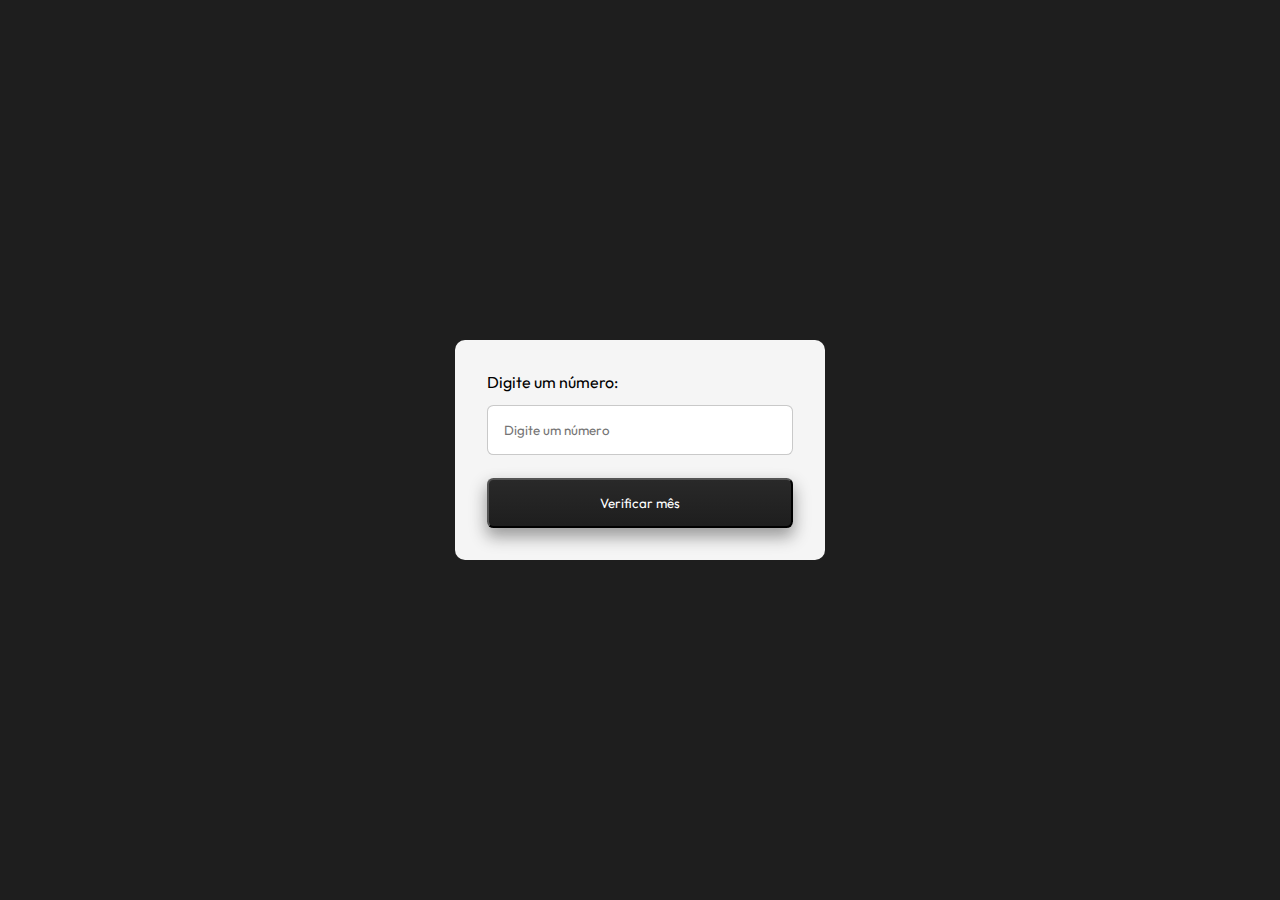
<file: aula_20_05_22/exercicio 01/index.html>
<!DOCTYPE html>
<html lang="en">
<head>
    <meta charset="UTF-8">
    <meta http-equiv="X-UA-Compatible" content="IE=edge">
    <meta name="viewport" content="width=device-width, initial-scale=1.0">
    <link rel="stylesheet" href="./style/style.css">
    <title>Exercicio 01</title>
</head>
<body>
    <form action="./year.php" method="GET">
        <label for="number">Digite um número:</label>
        <input type="number" placeholder="Digite um número" name="number" id="number">
        <input type="submit" value="Verificar mês">
    </form>
</body>
</html>
</file>
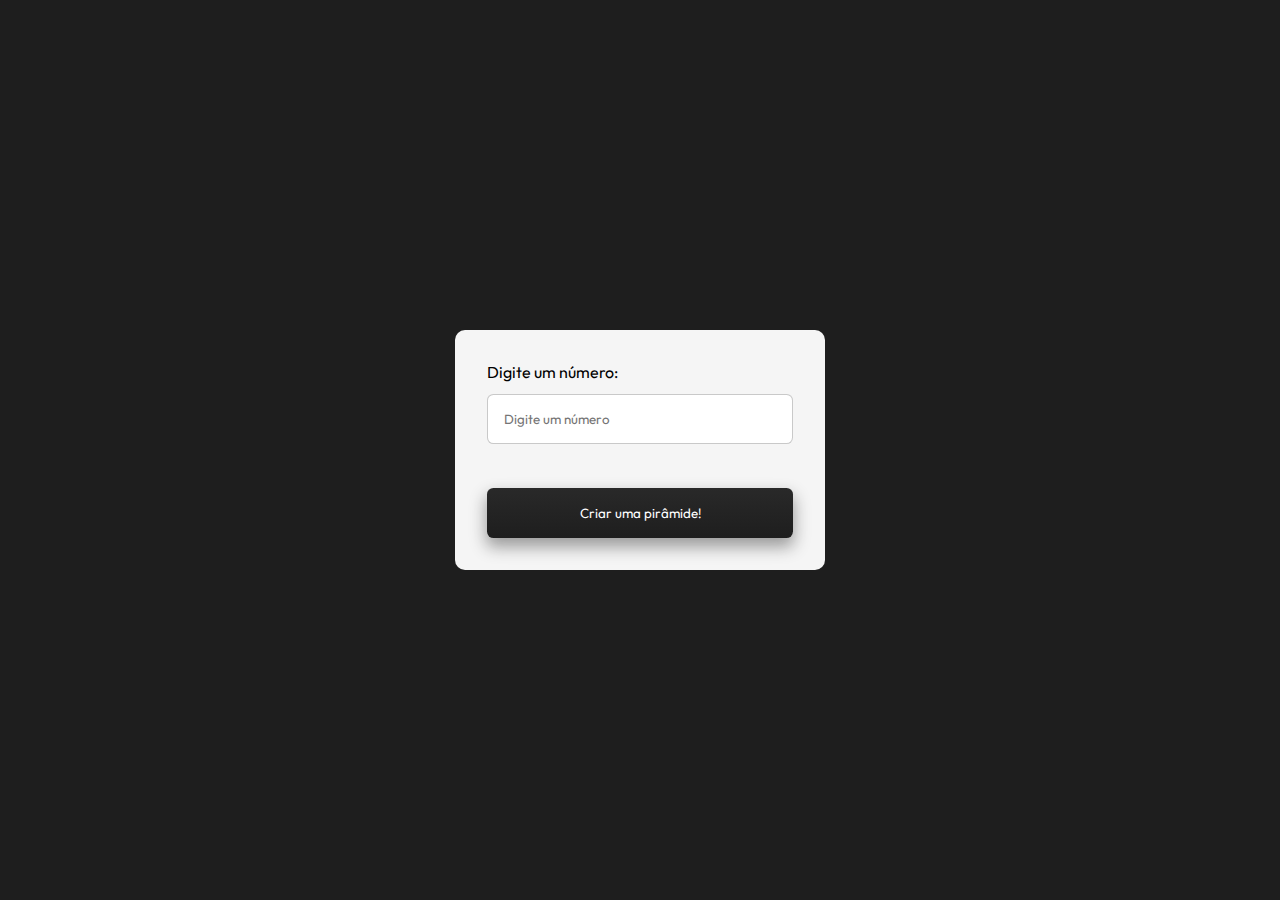
<file: aula_27_05_22/exercicios/piramide/index.html>
<!DOCTYPE html>
<html lang="en">
<head>
    <meta charset="UTF-8">
    <meta http-equiv="X-UA-Compatible" content="IE=edge">
    <meta name="viewport" content="width=device-width, initial-scale=1.0">
    <link rel="stylesheet" href="./style/style.css">
    <title>Pirâmide</title>
</head>
<body>
    <form action="./pyramid.php">
        <label for="number">Digite um número:</label>
        <input type="number" placeholder="Digite um número" name="number" id="number">
        <input type="submit" value="Criar uma pirâmide!">
    </form>
</body>
</html>
</file>
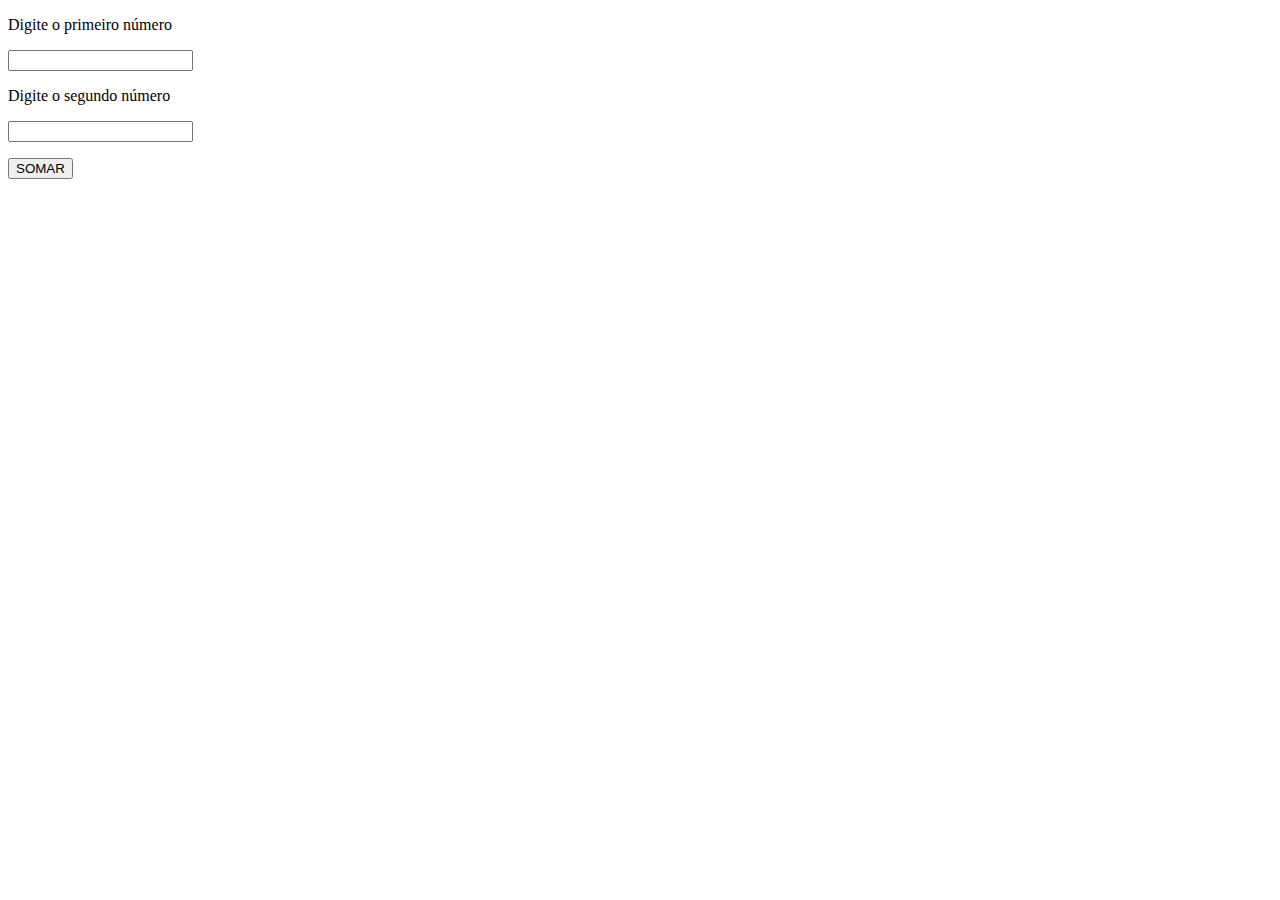
<file: aula_11_03_22/forms.html>
<!DOCTYPE html>
<html lang="pt-br">
<head>
    <meta charset="UTF-8">
    <meta http-equiv="X-UA-Compatible" content="IE=edge">
    <meta name="viewport" content="width=device-width, initial-scale=1.0">
    <title>Formulário</title>
</head>
<body>
    
<form action="process.php" method="REQUEST">
    <p>Digite o primeiro número</p>
    <input type="text" name="numero_01">
    <p>Digite o segundo número</p>
    <input type="text" name="numero_02">
    <p></p>
    <input type="submit" value="SOMAR">
</form>

</body>
</html>
</file>
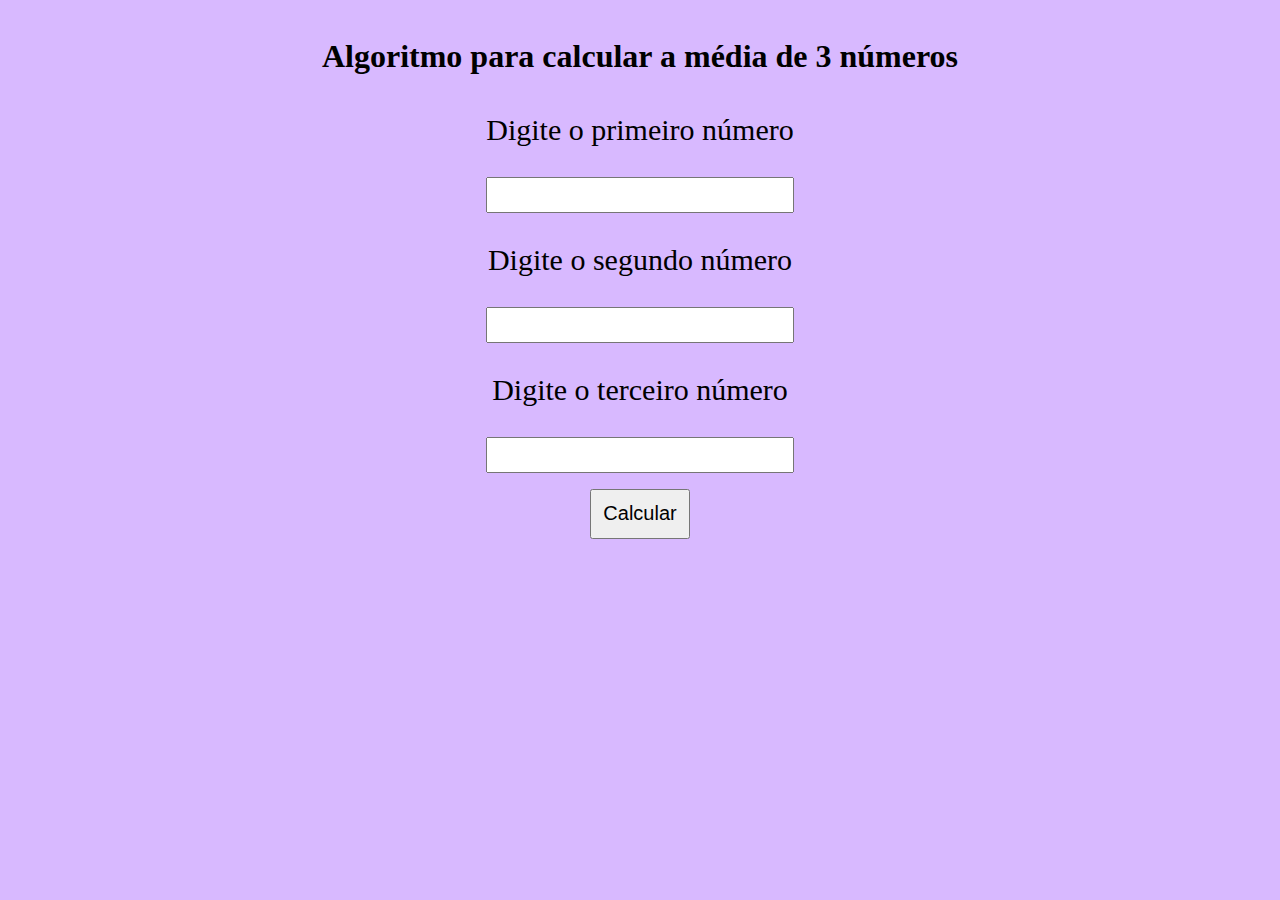
<file: aula_11_03_22/exercicio/formulario.html>
<!DOCTYPE html>
<html lang="pt-br">
<head>
    <meta charset="UTF-8">
    <meta http-equiv="X-UA-Compatible" content="IE=edge">
    <meta name="viewport" content="width=device-width, initial-scale=1.0">
    <link rel="stylesheet" href="css/style.css">
    <title>Formulário</title>
</head>
<body>
    
    <h1>Algoritmo para calcular a média de 3 números</h1>

<form class="center" action="processa.php" method="GET">   
    <p style="font-size: 30px;">Digite o primeiro número</p>
    <input class="funciona" type="text" name="num01">

    <p style="font-size: 30px;">Digite o segundo número</p>
    <input class="funciona" type="text" name="num02">

    <p style="font-size: 30px;">Digite o terceiro número</p>
    <input class="funciona" type="text" name="num03">

    <p></p>
    <input class="test" type="submit" value="Calcular">
</form>

</body>
</html>
</file>
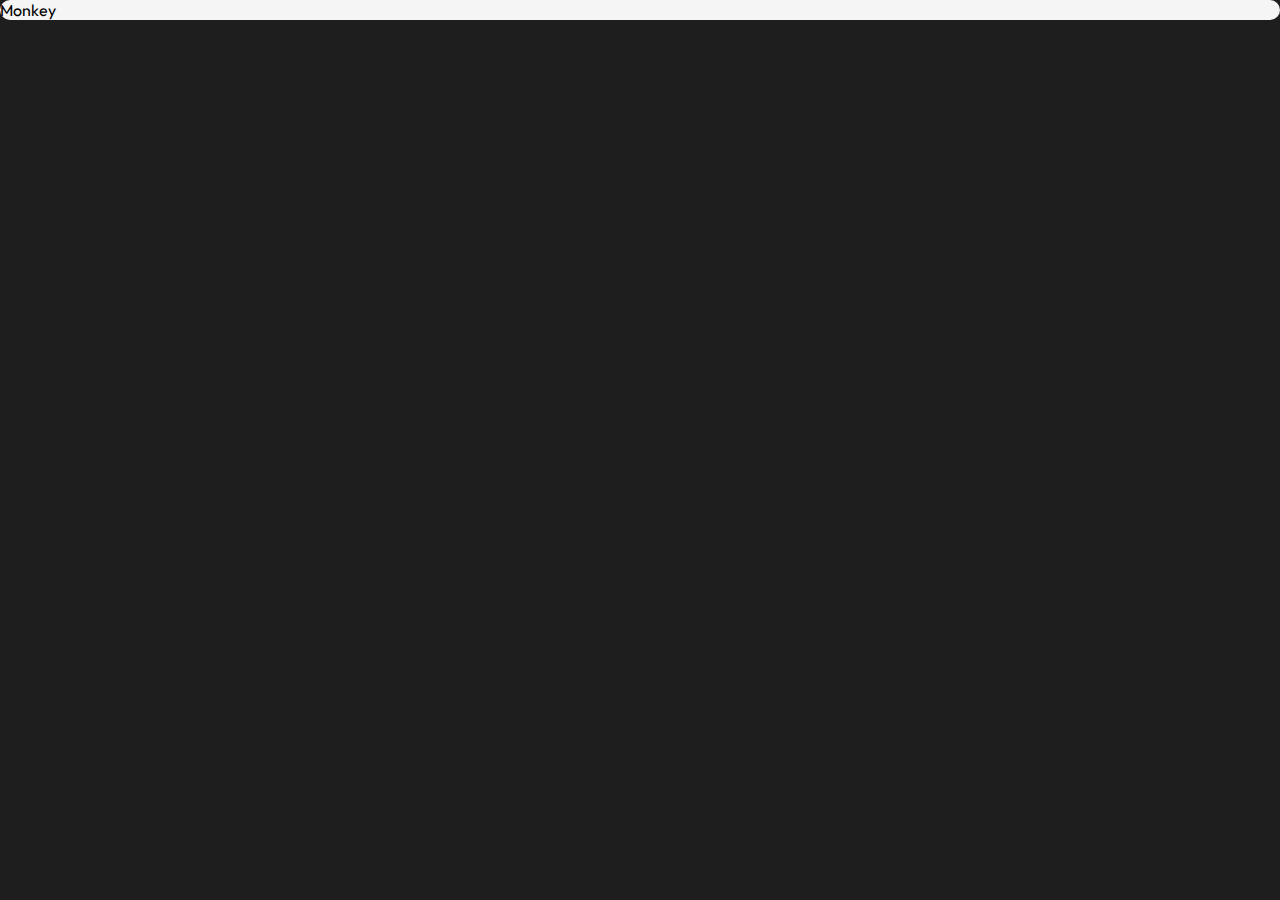
<file: aula_27_05_22/exercicios/conversao/conversao.html>
<!DOCTYPE html>
<html lang="en">
<head>
    <meta charset="UTF-8">
    <meta http-equiv="X-UA-Compatible" content="IE=edge">
    <meta name="viewport" content="width=device-width, initial-scale=1.0">
    <link rel="stylesheet" href="./style/style.css">
    <title>Conversão</title>
</head>
<body>
    <form action="conversao.php" method="GET">
        <label for="">Monkey</label>

    </form>
</body>
</html>
</file>
<file: aula_20_05_22/exercicio 01/style/style.css>
@import url('https://fonts.googleapis.com/css2?family=Outfit:wght@300;400;600&display=swap');

*
{
    margin: 0;
    padding: 0;
    box-sizing: border-box;
    outline: none;
    font-family: Outfit;
}

html, body
{
    width: 100%;
    height: 100%;
}

body
{
    background-color: #1e1e1e;
    display: grid;
    place-items: center;
}

p
{
    color: white;
    font-size: 1.4rem;
    text-align: center;
}

a
{
    color: white;
    position: absolute;
    bottom: 25%;
}

form
{
    display: flex;
    flex-direction: column;
    justify-content: space-between;
    background-color: whitesmoke;
    padding: 2rem;
    border-radius: 10px;
    max-width: 370px;
    width: 95%;
    height: 220px;
}

label
{
    /* font-weight: 600; */
    margin-bottom: 0.4rem;
}

input[type=number]
{
    height: 50px;
    border-radius: 0.4rem;
    margin-bottom: 1rem;
    padding: 1rem;
    border: 1px solid #1e1e1e3d;
}

input[type=submit]:active
{
    background: rgb(34,34,34);
    background: linear-gradient(0deg, rgba(34,34,34,1) 0%, rgba(30,30,30,1) 100%);
}

input[type=submit]
{
    height: 50px;
    font-weight: 400;
    border-radius: 0.4rem;
    color: white;
    cursor: pointer;
    background: rgb(30,30,30);
    background: linear-gradient(0deg, rgba(30,30,30,1) 0%, rgba(41,41,41,1) 100%);
    box-shadow: 0px 8px 16px 1px rgba(30, 30, 30, 0.415);
}
</file>
<file: aula_27_05_22/exercicios/piramide/style/style.css>
@import url('https://fonts.googleapis.com/css2?family=Outfit:wght@300;400;600&display=swap');

*
{
    margin: 0;
    padding: 0;
    outline: none;
    box-sizing: border-box;
    font-family: 'Outfit', sans-serif;
    border: none;
}

html, body
{
    width: 100%;
    height: 100%;
}

body
{
    position: relative;
    background-color: #1e1e1e;
    display: grid;
    place-items: center;
    overflow: hidden;
}

p
{
    font-weight: 600;
}

form
{
    display: flex;
    flex-direction: column;
    justify-content: space-between;
    background-color: whitesmoke;
    padding: 2rem;
    border-radius: 10px;
    max-width: 370px;
    width: 95%;
    height: 240px;
}

input[type=submit]
{
    height: 50px;
    font-weight: 400;
    border-radius: 0.4rem;
    color: white;
    cursor: pointer;
    background: rgb(30,30,30);
    background: linear-gradient(0deg, rgba(30,30,30,1) 0%, rgba(41,41,41,1) 100%);
    box-shadow: 0px 8px 16px 1px rgba(30, 30, 30, 0.415);
    margin-top: 1rem;
}

input[type=submit]:active
{
    background: rgb(34,34,34);
    background: linear-gradient(0deg, rgba(34,34,34,1) 0%, rgba(30,30,30,1) 100%);
}

input[type=number]
{
    height: 50px;
    border-radius: 0.4rem;
    margin-bottom: 1rem;
    padding: 1rem;
    border: 1px solid #1e1e1e3d;
}

a
{
    margin-top: 1rem;
    color: white;
}
</file>
<file: aula_11_03_22/exercicio/css/style.css>
h1 {
    margin: 3%;
    color: black;
    text-align: center;
}

body {
    background-color: #d8b9ff;
}

.center {
    text-align: center;
}

.test {
    font-size: 20px;
    height: 50px;
    width: 100px;
}

.funciona {
    font-size: 20px;
    height: 30px;
    width: 300px;
}
</file>
<file: aula_27_05_22/exercicios/conversao/style/style.css>
@import url('https://fonts.googleapis.com/css2?family=Outfit:wght@300;400;600&display=swap');

*
{
    margin: 0;
    padding: 0;
    outline: none;
    box-sizing: border-box;
    font-family: 'Outfit', sans-serif;
}

html, body
{
    width: 100%;
    height: 100%;
}

body
{
    background-color: #1e1e1e;
}

form
{
    background-color: whitesmoke;
    border-radius: 12px;
}
</file>
